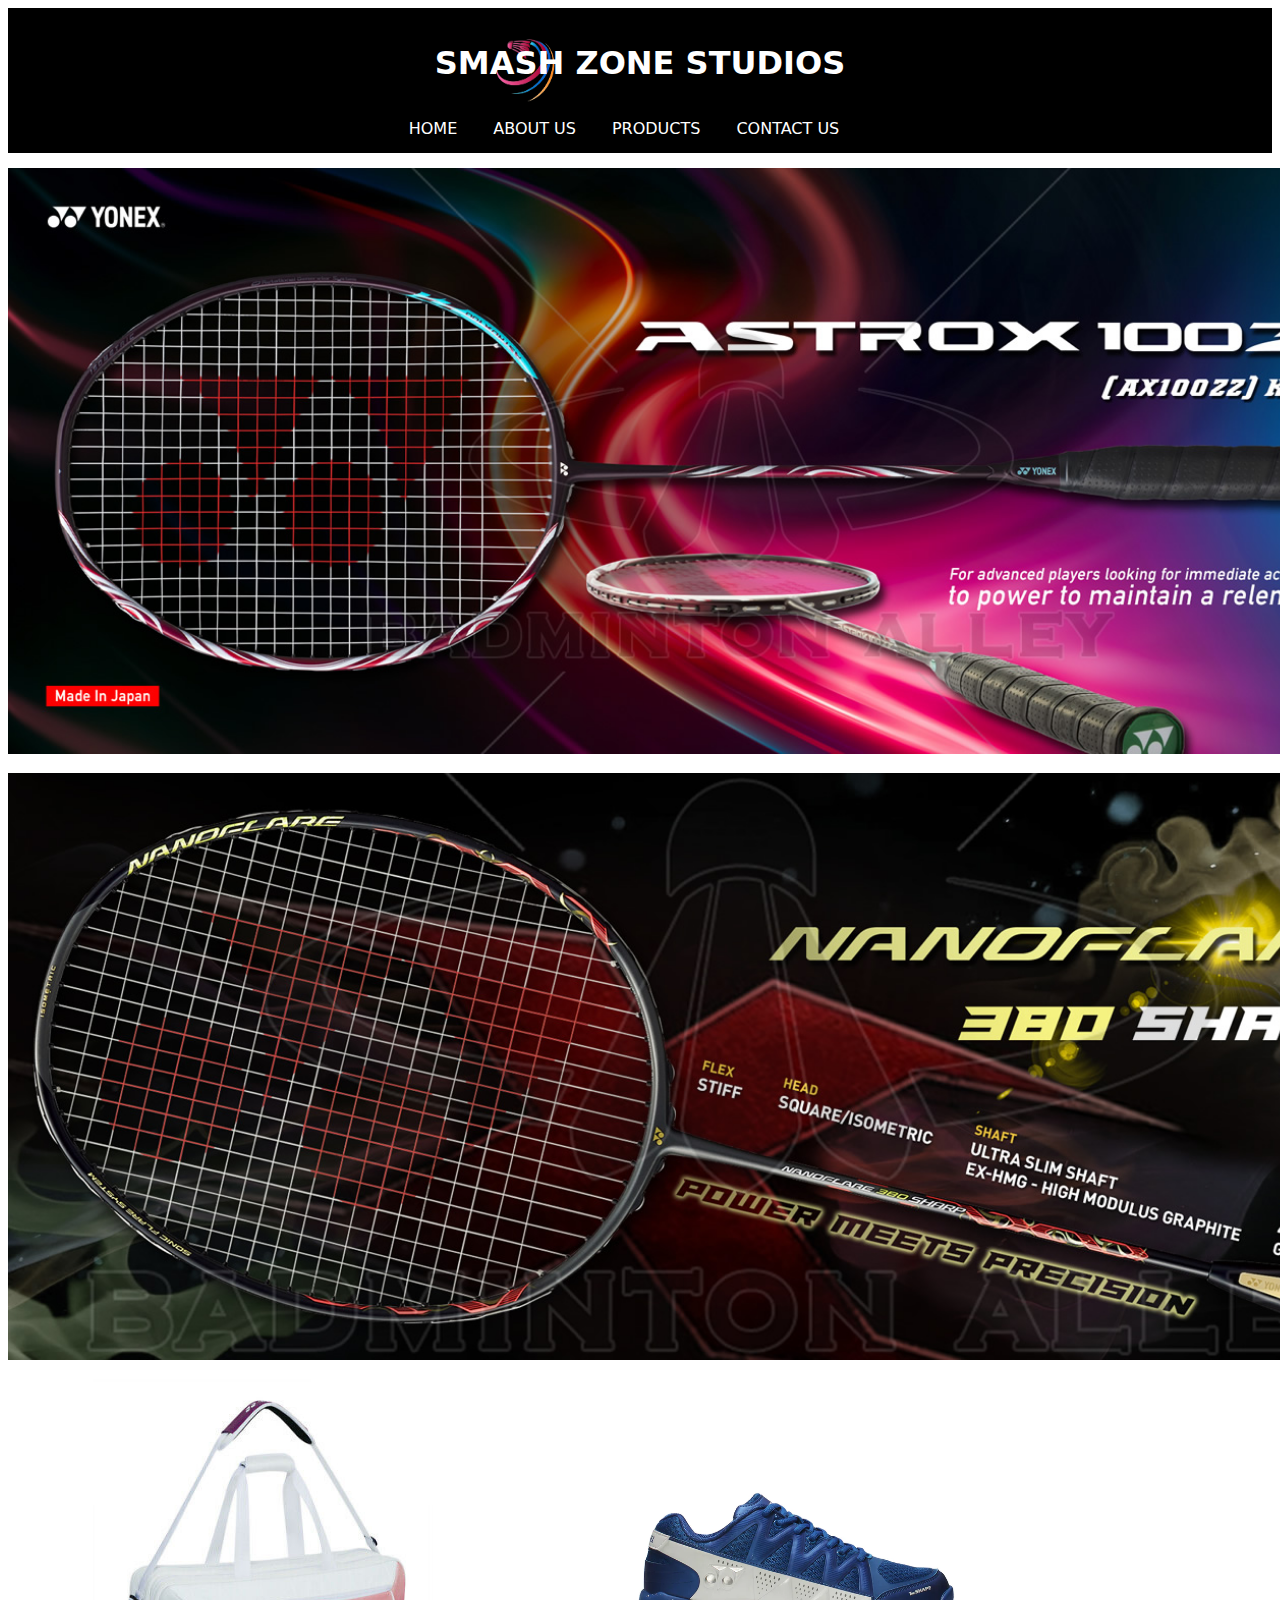
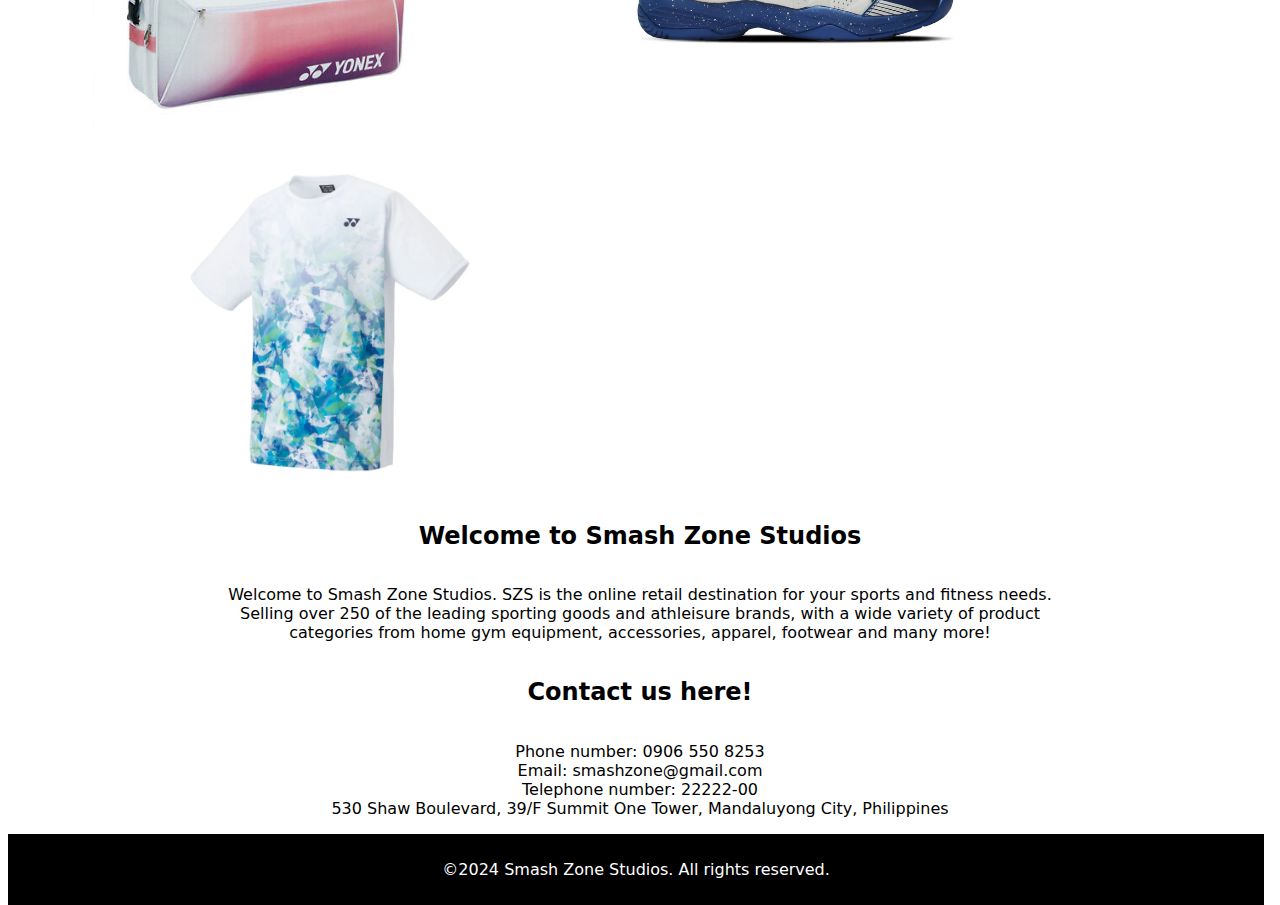
<file: index.html>
<!DOCTYPE html>
<html lang="en">
<head>
    <title>SMASH ZONE STUDIOS</title>
    <link rel="stylesheet" href="style.css">
    <link rel="icon" href="logo.png"
          type="image/x-icon">
</head>
<body>
    
    <div class="top">
    <img src="logo.png" class="logo" height="105px" width="85px">
    <h1 class="header">SMASH ZONE STUDIOS</h1>
    </div>
    
    <div class="navi">
    <center>
    <a href ="home.html">HOME</a> &nbsp; &nbsp; &nbsp; &nbsp;
    <a href="about.html">ABOUT US</a> &nbsp; &nbsp; &nbsp; &nbsp;
    <a href="products.html">PRODUCTS</a> &nbsp; &nbsp; &nbsp; &nbsp;
    <a href="contacts.html">CONTACT US</a> &nbsp; &nbsp; &nbsp; &nbsp;
    </center>
</div>


<div class="homepage">
    <center>
    <a href="products.html"> <img src="astrox.jpg" class="astrox" width="1466px"> </a>
    <a href="products.html"> <img src="nanoflare.jpg" class="nano" width="1466px"> </a>
    </center>
    <a href="products.html"> <img src="bag.jpg" class="bag" width= "340px" height="350px"></a>
    <a href="products.html"> <img src="yonexskill.png" class="shoes" width= "340px" height="350px"></a>
    <a href="products.html"> <img src="shirt.png" class="shirt" width="340px" height="350px"></a>
</div>

<div class="about">
    <center>
<a href="about.html">
    <h2 class="head">Welcome to Smash Zone Studios</h2></a>
    <p> Welcome to Smash Zone Studios. SZS is the online retail destination for your sports and fitness needs.<br>
       Selling over 250 of the leading sporting goods and athleisure brands, with a wide variety of product <br>categories from home gym equipment, accessories, apparel, footwear and many more! </p>

<a href="contacts.html">
    <h2 class="conhead">Contact us here!</h2></a>
    <p class="con">Phone number: 0906 550 8253 <br>
        Email: smashzone@gmail.com <br>
        Telephone number: 22222-00 <br>
        530 Shaw Boulevard, 39/F Summit One Tower, Mandaluyong City, Philippines</p>
</div>

<div class="footer">
    <p>&copy;2024 Smash Zone Studios. All rights reserved.</p>
</div>

</body>
</html>
</file>
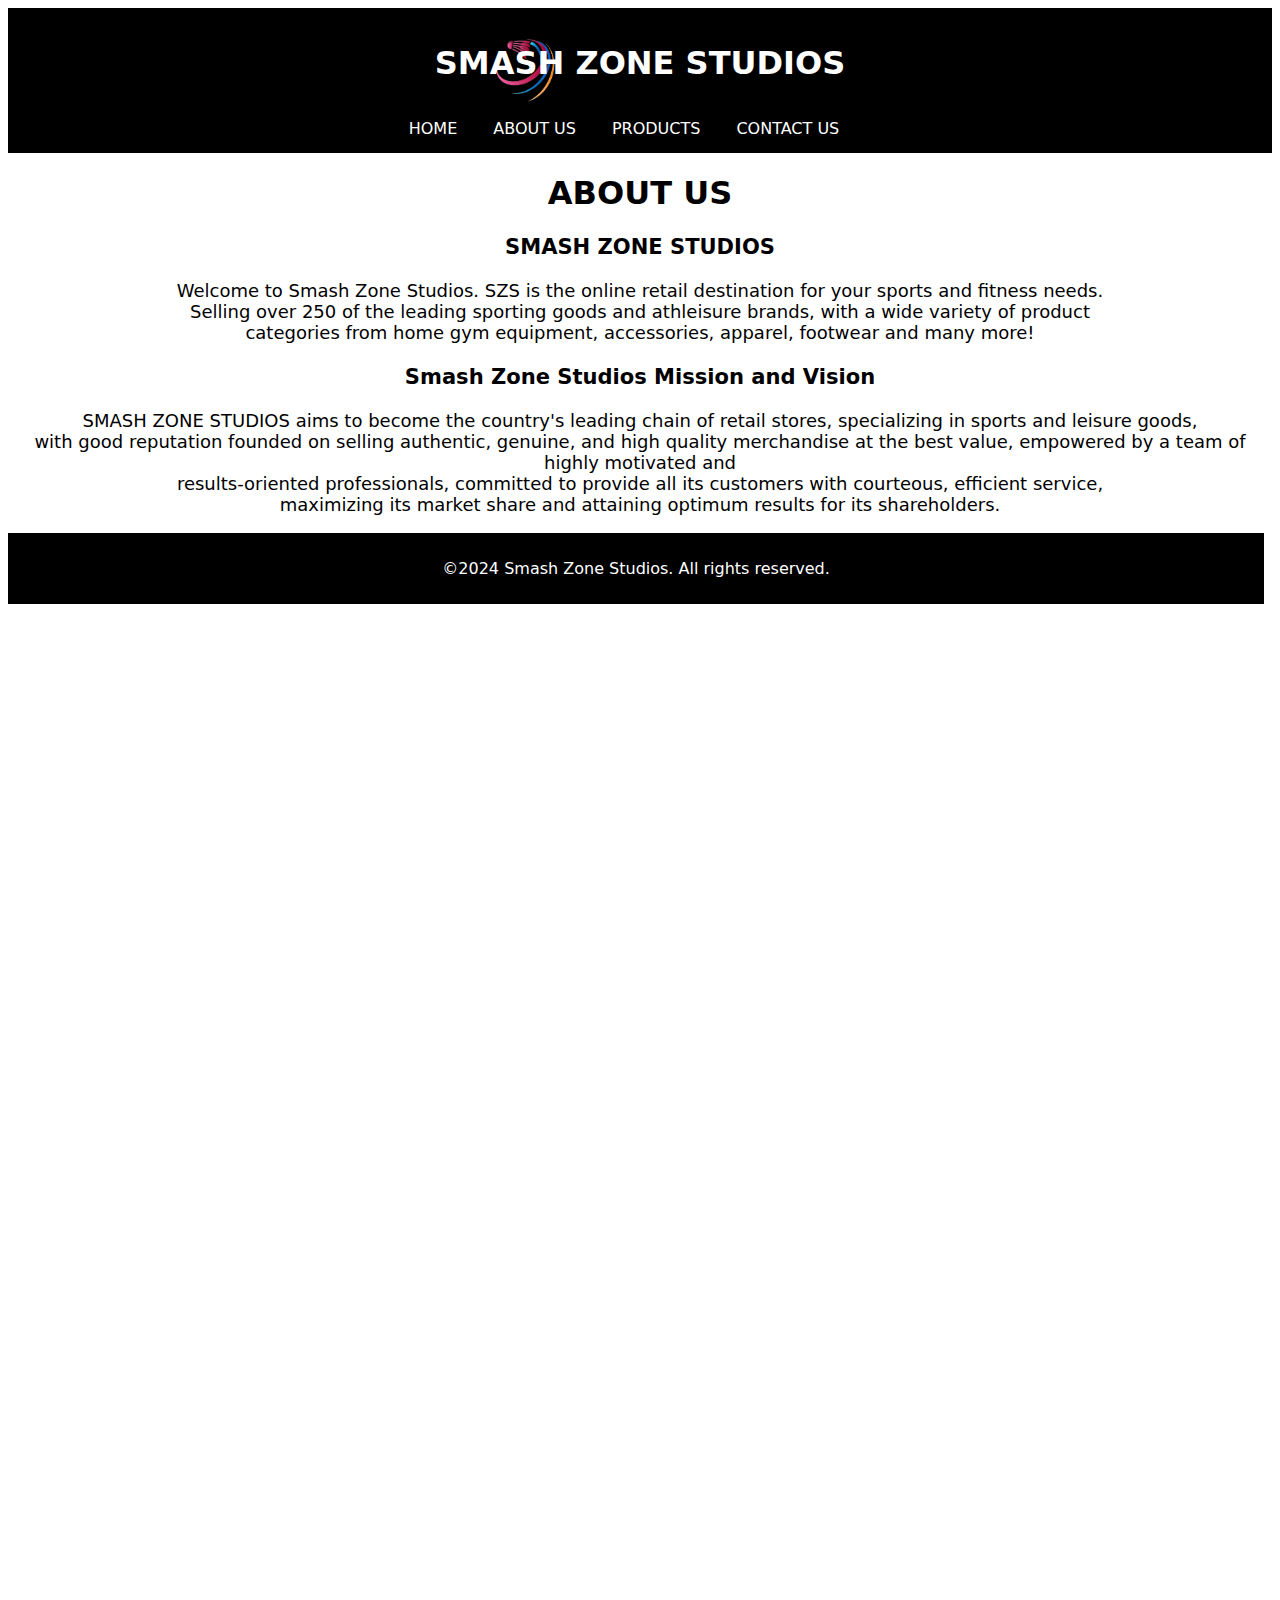
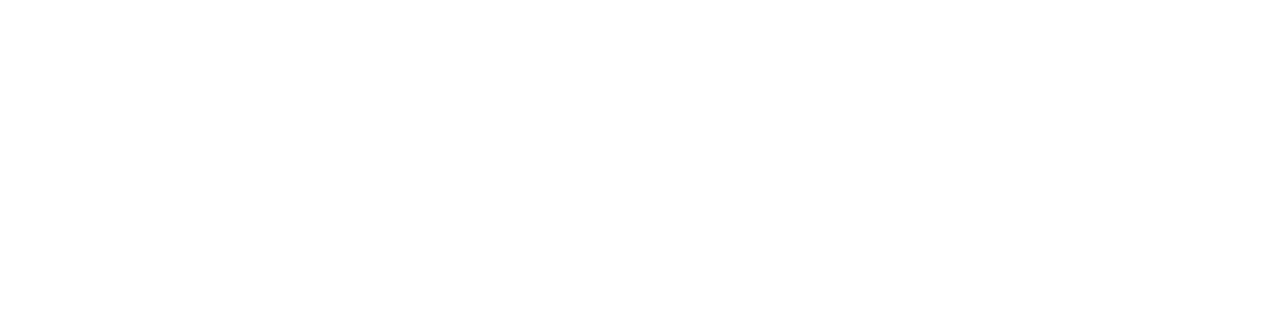
<file: about.html>
<!DOCTYPE html>
<html lang="en">
<head>
    <title>SMASH ZONE STUDIOS</title>
    <link rel="stylesheet" href="style.css">
    <link rel="icon" href="logo.png"
          type="image/x-icon">
</head>
<body>
    
    <div class="top">
    <img src="logo.png" class="logo" height="105px" width="85px">
    <h1 class="header">SMASH ZONE STUDIOS</h1>
    </div>
    
    <div class="navi">
    <center>
    <a href ="index.html">HOME</a> &nbsp; &nbsp; &nbsp; &nbsp;
    <a href="about.html">ABOUT US</a> &nbsp; &nbsp; &nbsp; &nbsp;
    <a href="products.html">PRODUCTS</a> &nbsp; &nbsp; &nbsp; &nbsp;
    <a href="contacts.html">CONTACT US</a> &nbsp; &nbsp; &nbsp; &nbsp;
    </center>
</div>

<div class="aboutmain">
    <center>
    <h1 class="aboutreal">ABOUT US</h1>
    <h3>SMASH ZONE STUDIOS</h3>
    <p>Welcome to Smash Zone Studios. SZS is the online retail destination for your sports and fitness needs.<br>
       Selling over 250 of the leading sporting goods and athleisure brands, with a wide variety of product <br>categories from home gym equipment, accessories, apparel, footwear and many more!</p>

    <h3>Smash Zone Studios Mission and Vision</h3>
    <p>SMASH ZONE STUDIOS aims to become the country's leading chain of retail stores, specializing in sports and leisure goods, <br>
        with good reputation founded on selling authentic, genuine, and high quality merchandise at the best value, empowered by a team of highly motivated and <br>
        results-oriented professionals, committed to provide all its customers with courteous, efficient service,<br>
         maximizing its market share and attaining optimum results for its shareholders.</p>
    </center>
</div>

<div class="footer">
    <p>&copy;2024 Smash Zone Studios. All rights reserved.</p>
</div>
</body>
</html>
</file>
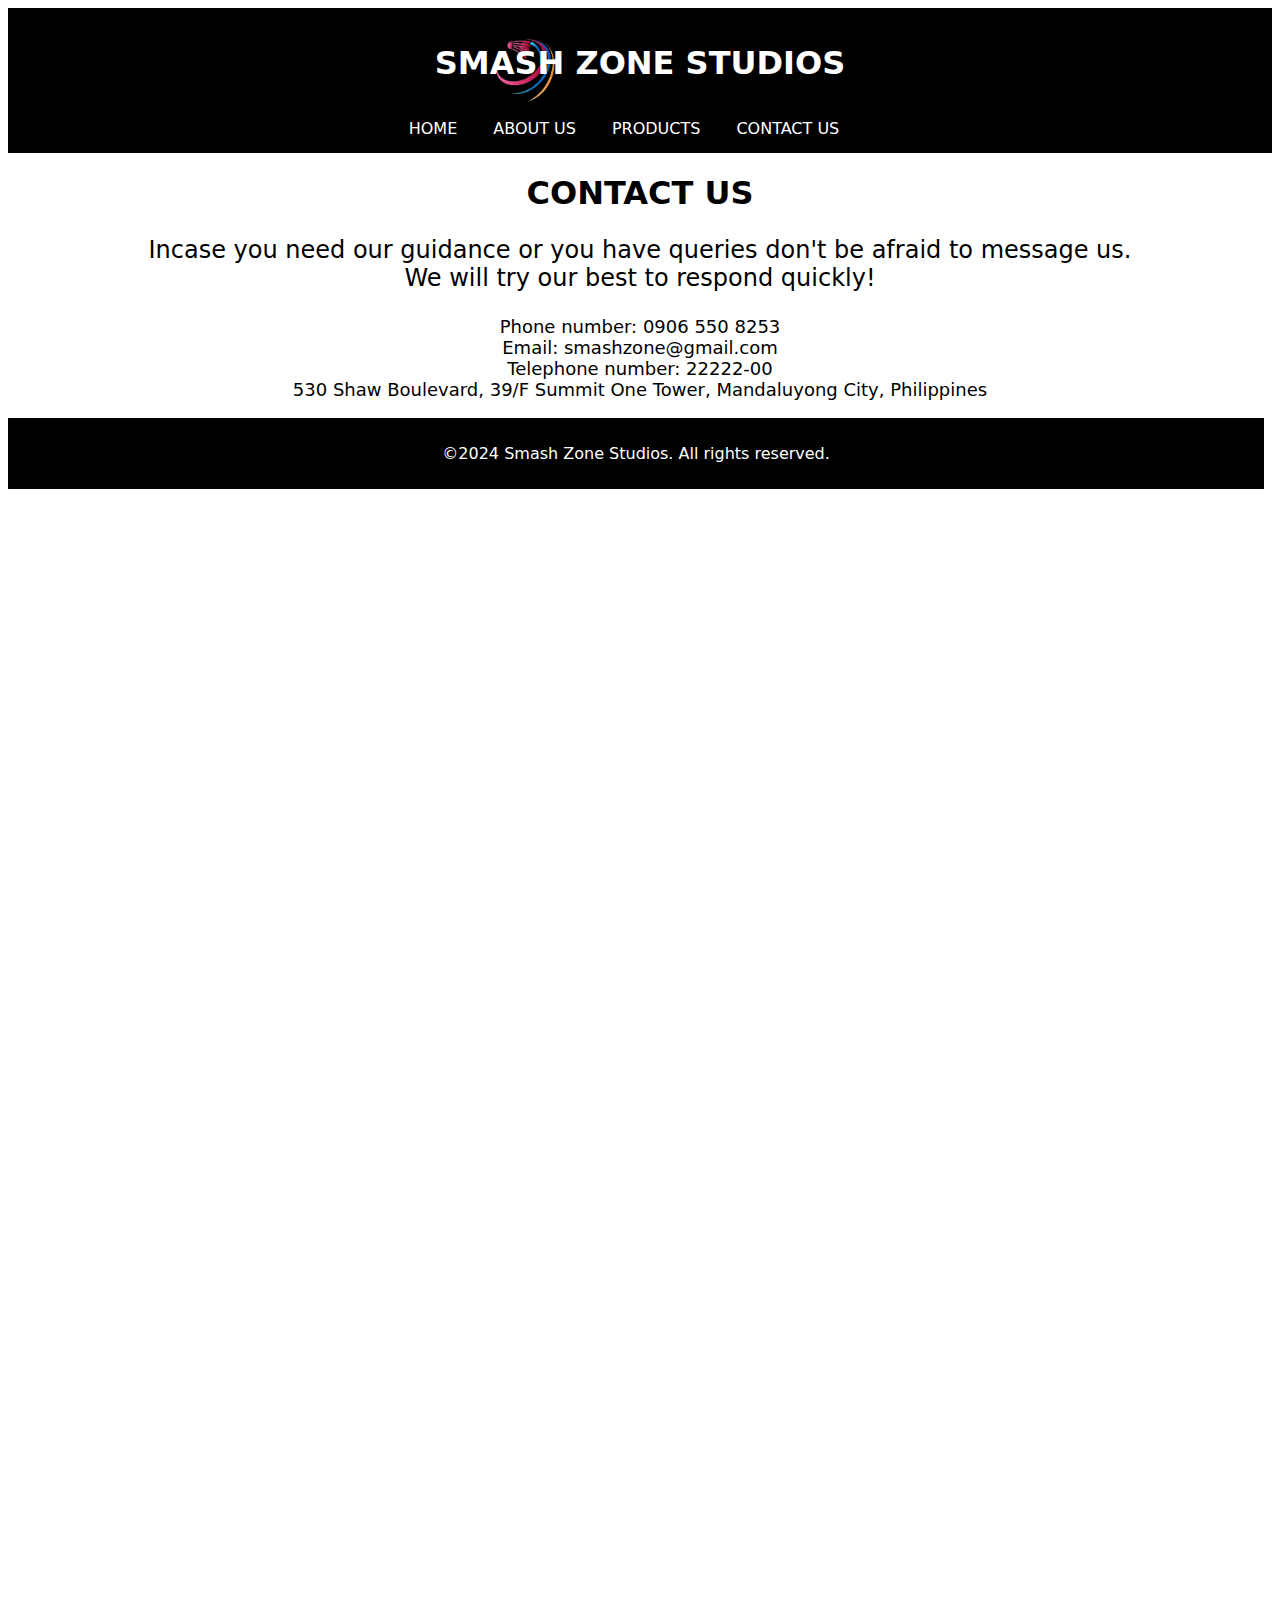
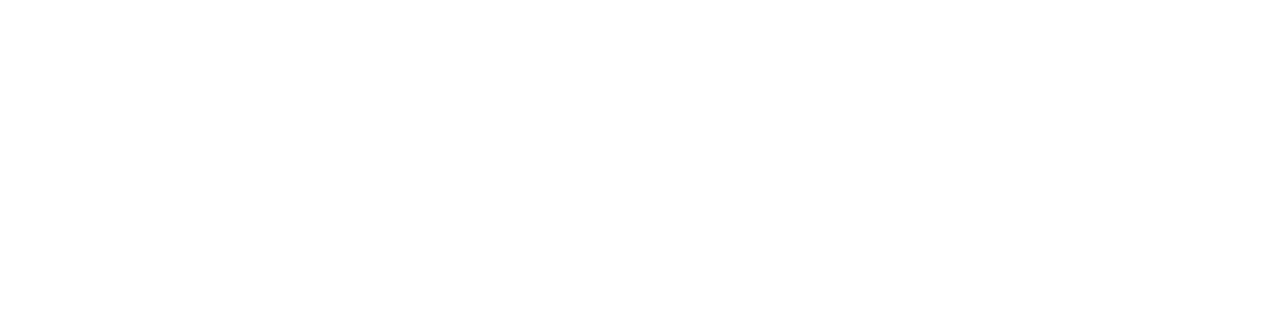
<file: contacts.html>
<!DOCTYPE html>
<html lang="en">
<head>
    <title>SMASH ZONE STUDIOS</title>
    <link rel="stylesheet" href="style.css">
    <link rel="icon" href="logo.png"
          type="image/x-icon">
</head>
<body>
    
    <div class="top">
    <img src="logo.png" class="logo" height="105px" width="85px">
    <h1 class="header">SMASH ZONE STUDIOS</h1>
    </div>
    
    <div class="navi">
    <center>
    <a href ="index.html">HOME</a> &nbsp; &nbsp; &nbsp; &nbsp;
    <a href="about.html">ABOUT US</a> &nbsp; &nbsp; &nbsp; &nbsp;
    <a href="products.html">PRODUCTS</a> &nbsp; &nbsp; &nbsp; &nbsp;
    <a href="contacts.html">CONTACT US</a> &nbsp; &nbsp; &nbsp; &nbsp;
    </center>
</div>

<div>
    <center>
    <h1 class="cont">CONTACT US</h1>
    <h3 class="conts">Incase you need our guidance or you have queries don't be afraid to message us.<br>
        We will try our best to respond quickly!</h3>
        <p class="cos">Phone number: 0906 550 8253 <br>
            Email: smashzone@gmail.com <br>
            Telephone number: 22222-00 <br>
            530 Shaw Boulevard, 39/F Summit One Tower, Mandaluyong City, Philippines</p>
    </div>
    </center>
</div>

<div class="footer">
    <p>&copy;2024 Smash Zone Studios. All rights reserved.</p>
</div>
</body>
</html>
</file>
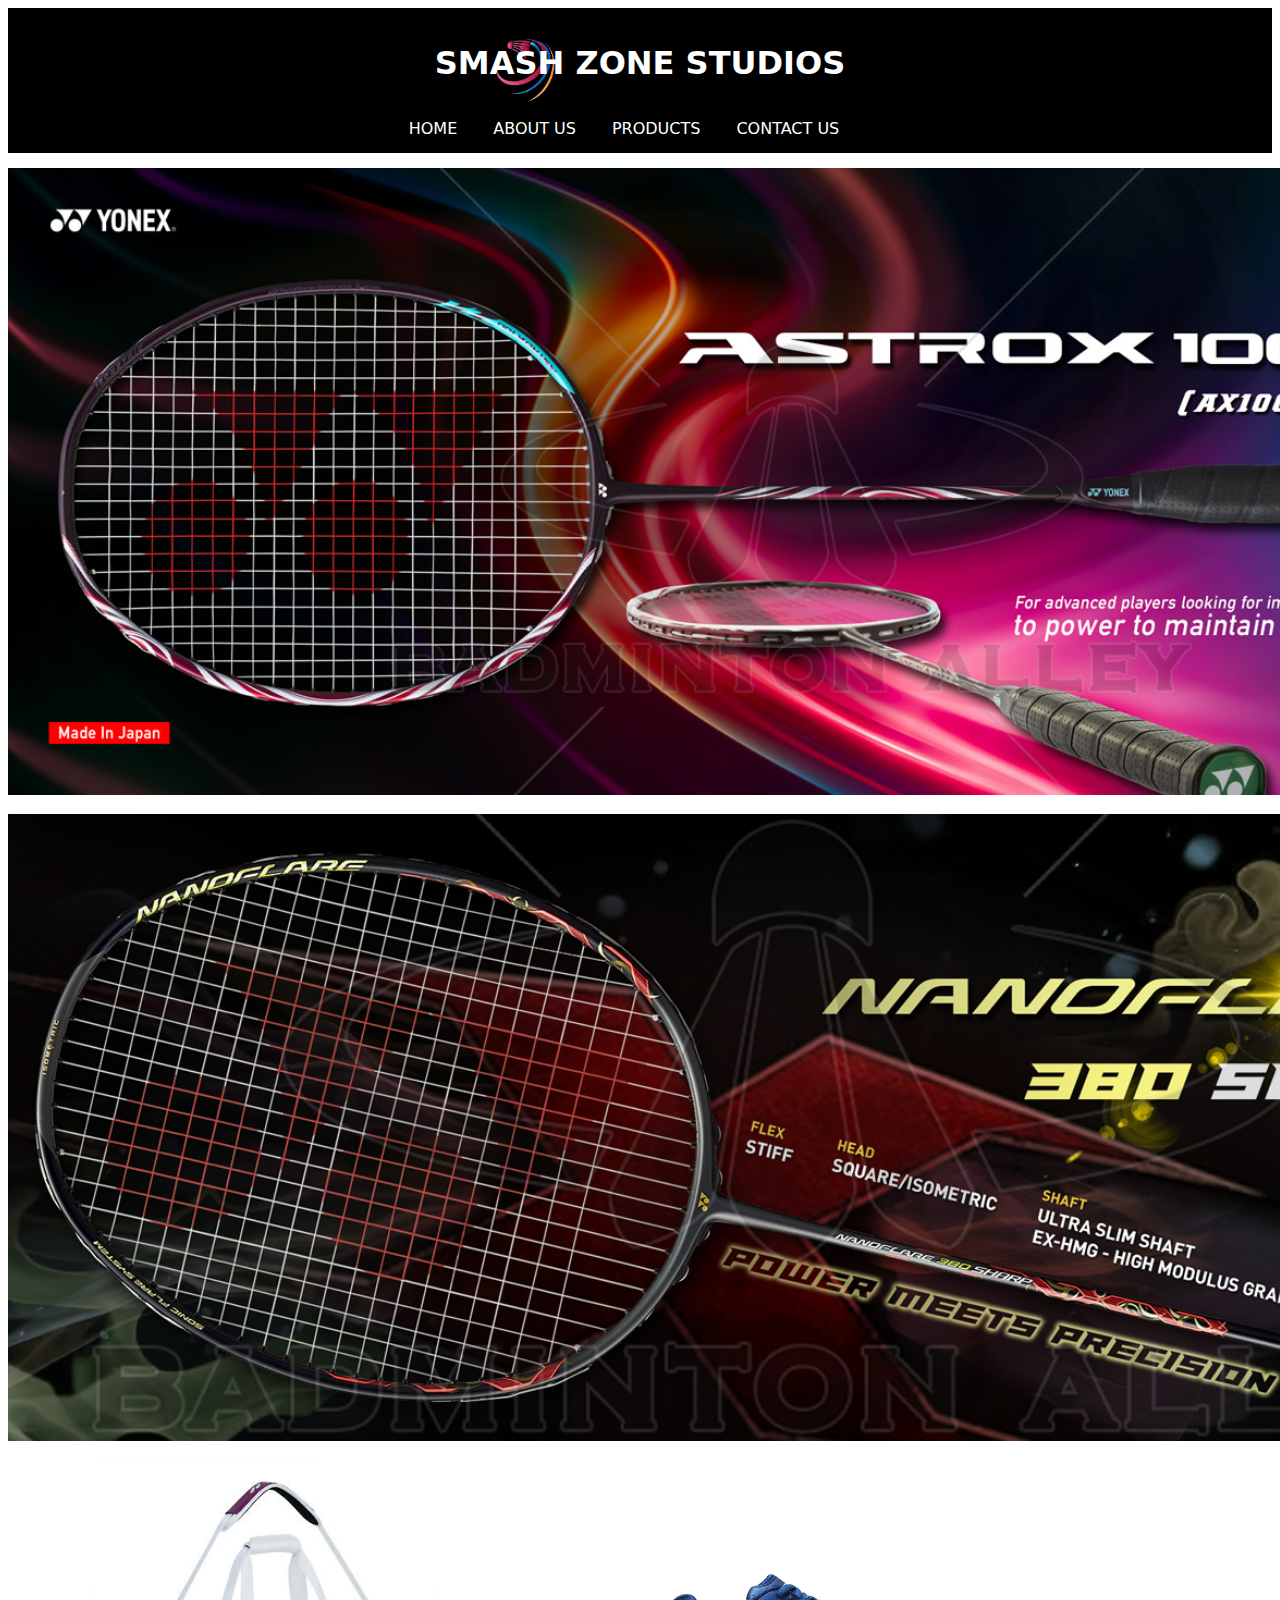
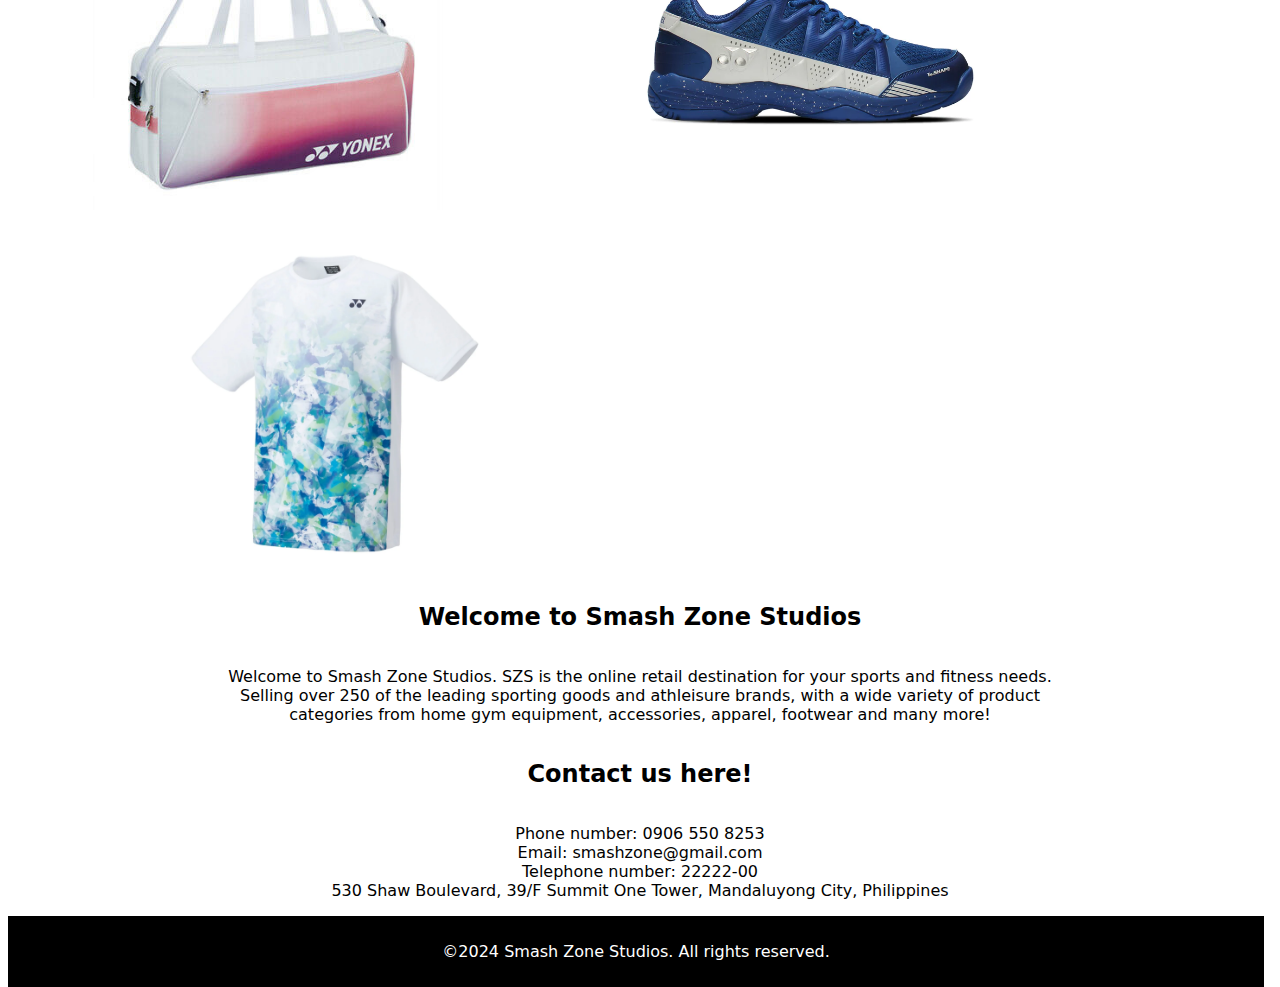
<file: index.html.html>
<!DOCTYPE html>
<html lang="en">
<head>
    <meta charset="UTF-8">
    <meta name="viewport" content="width=device-width, initial-scale=1.0">
    <title>SMASH ZONE STUDIOS</title>
    <link rel="stylesheet" href="style.css">
</head>
<body>
    
    <div class="top">
    <img src="logo.png" class="logo" height="105px" width="85px">
    <h1 class="header">SMASH ZONE STUDIOS</h1>
    </div>
    
    <div class="navi">
    <center>
    <a href ="index.html">HOME</a> &nbsp; &nbsp; &nbsp; &nbsp;
    <a href="about.html">ABOUT US</a> &nbsp; &nbsp; &nbsp; &nbsp;
    <a href="products.html">PRODUCTS</a> &nbsp; &nbsp; &nbsp; &nbsp;
    <a href="contacts.html">CONTACT US</a> &nbsp; &nbsp; &nbsp; &nbsp;
    </center>
</div>


<div class="homepage">
    <center>
    <a href="products.html"> <img src="astrox.jpg" class="astrox" width="1568px"> </a>
    <a href="products.html"> <img src="nanoflare.jpg" class="nano" width="1568px"> </a>
    </center>
    <a href="products.html"> <img src="bag.jpg" class="bag" width= "350px" height="350px"></a>
    <a href="products.html"> <img src="yonexskill.png" class="shoes" width= "350px" height="350px"></a>
    <a href="products.html"> <img src="shirt.png" class="shirt" width="350px" height="350px"></a>
</div>

<div class="about">
    <center>
<a href="about.html">
    <h2 class="head">Welcome to Smash Zone Studios</h2></a>
    <p> Welcome to Smash Zone Studios. SZS is the online retail destination for your sports and fitness needs.<br>
       Selling over 250 of the leading sporting goods and athleisure brands, with a wide variety of product <br>categories from home gym equipment, accessories, apparel, footwear and many more! </p>

<a href="contacts.html">
    <h2 class="conhead">Contact us here!</h2></a>
    <p class="con">Phone number: 0906 550 8253 <br>
        Email: smashzone@gmail.com <br>
        Telephone number: 22222-00 <br>
        530 Shaw Boulevard, 39/F Summit One Tower, Mandaluyong City, Philippines</p>
</div>

<div class="footer">
    <p>&copy;2024 Smash Zone Studios. All rights reserved.</p>
</div>

</body>
</html>
</file>
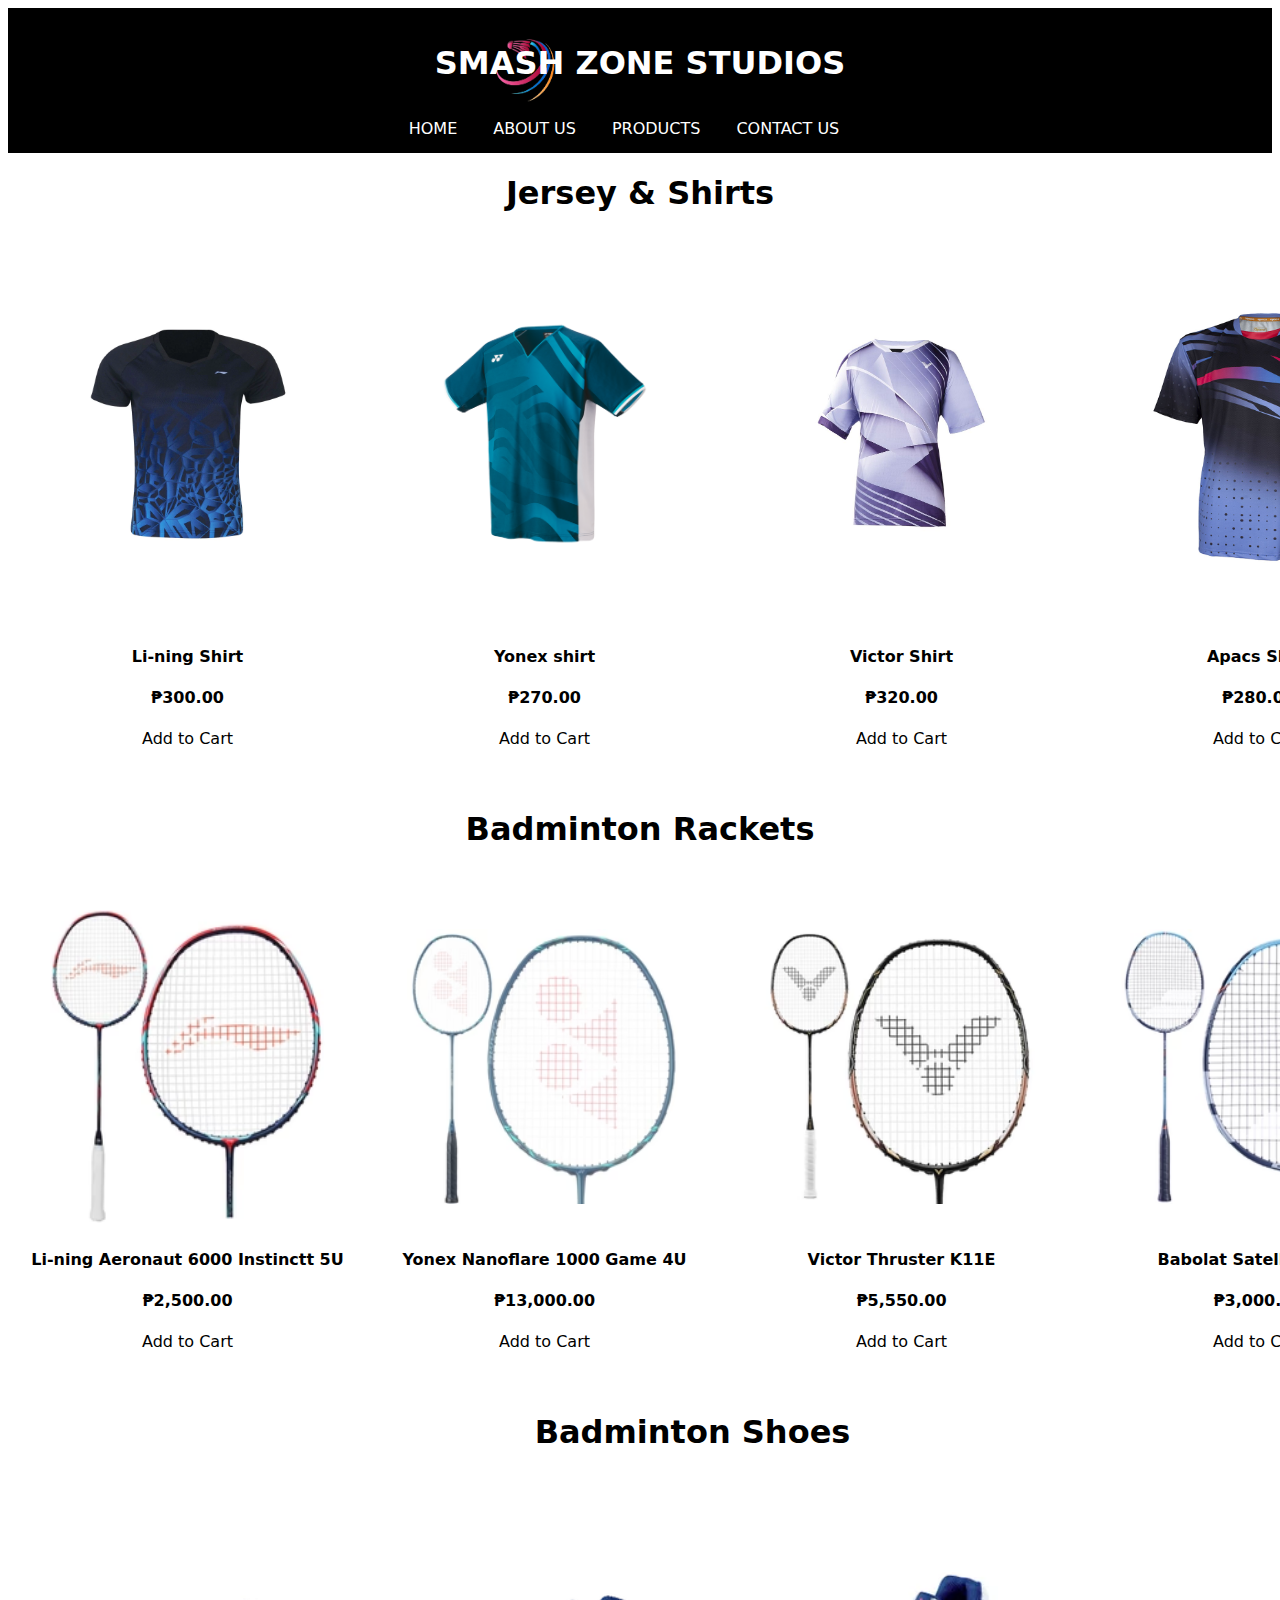
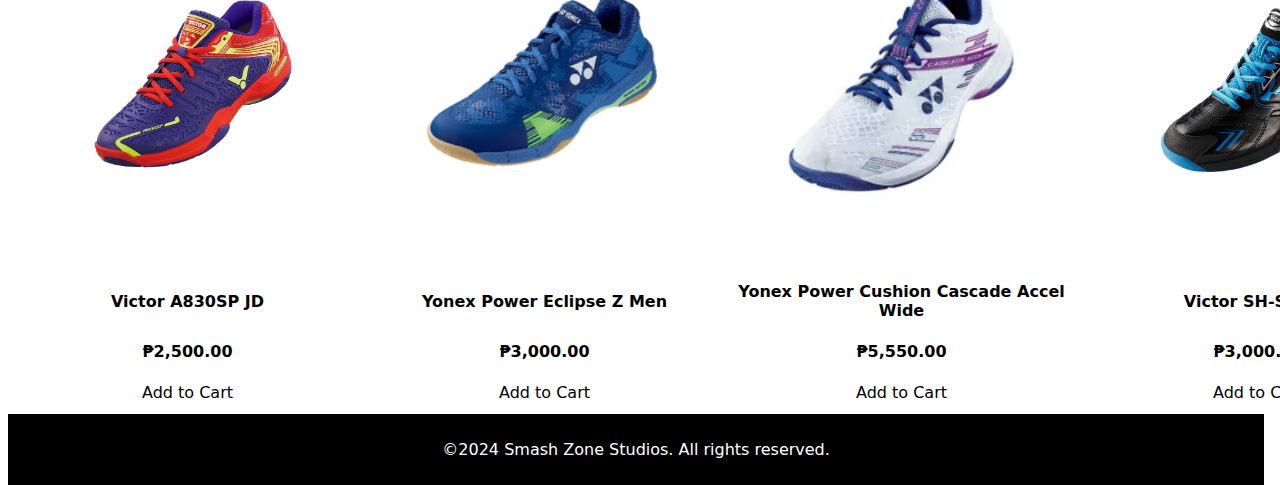
<file: products.html>
<!DOCTYPE html>
<html lang="en">
<head>
    <meta charset="UTF-8">
    <meta name="viewport" content="width=device-width, initial-scale=1.0">
    <title>SMASH ZONE STUDIOS</title>
    <link rel="stylesheet" href="style.css">
    <link rel="icon" href="logo.png"
          type="image/x-icon">
</head>
<body>
    
    <div class="top">
    <img src="logo.png" class="logo" height="105px" width="85px">
    <h1 class="header">SMASH ZONE STUDIOS</h1>
    </div>
    
    <div class="navi">
    <center>
    <a href ="index.html">HOME</a> &nbsp; &nbsp; &nbsp; &nbsp;
    <a href="about.html">ABOUT US</a> &nbsp; &nbsp; &nbsp; &nbsp;
    <a href="products.html">PRODUCTS</a> &nbsp; &nbsp; &nbsp; &nbsp;
    <a href="contacts.html">CONTACT US</a> &nbsp; &nbsp; &nbsp; &nbsp;
    </center>
</div>

<div class="shirts">
    <center>
<h1 class="jersey">Jersey & Shirts</h1>
    </center>
</div>

<table class="tab1">
    <tr>
        <td class="td1"><img class="shirt1"></td>
        <td class="td1"><img class="shirt2"></td>
        <td class="td1"><img class="shirt3"></td>
        <td class="td1"><img class="shirt4"></td>
    </tr>

    <tr>
        <td class="td2"><b>Li-ning Shirt</b></td>
        <td class="td2"><b>Yonex shirt</b></td>
        <td class="td2"><b>Victor Shirt</b></td>
        <td class="td2"><b>Apacs Shirt</b></td>
    </tr>

    <tr>
        <td class="price"><b>₱300.00</b></td>
        <td class="price"><b>₱270.00</b></td>
        <td class="price"><b>₱320.00</b></td>
        <td class="price"><b>₱280.00</b></td>

    </tr>

    <tr>
        <td class="td3">Add to Cart</td>
        <td class="td3">Add to Cart</td>
        <td class="td3">Add to Cart</td>
        <td class="td3">Add to Cart</td>
    </tr>
</table>
<div class="rackets">
    <center>
<h1 class="racket">Badminton Rackets</h1>
    </center>
</div>
<table class="tab2">
    <tr>
        <td class="td5"><img class="racket1"></td>
        <td class="td5"><img class="racket2"></td>
        <td class="td5"><img class="racket3"></td>
        <td class="td5"><img class="racket4"></td>
    </tr>

    <tr>
        <td class="td6"><b>Li-ning Aeronaut 6000 Instinctt 5U</b></td>
        <td class="td6"><b>Yonex Nanoflare 1000 Game 4U</b></td>
        <td class="td6"><b>Victor Thruster K11E</b></td>
        <td class="td6"><b>Babolat Satellite Blast</b></td>
    </tr>

    <tr>
        <td class="price2"><b>₱2,500.00</b></td>
        <td class="price2"><b>₱13,000.00</b></td>
        <td class="price2"><b>₱5,550.00</b></td>
        <td class="price2"><b>₱3,000.00</b></td>
    </tr>

    <tr>
        <td class="td7">Add to Cart</td>
        <td class="td7">Add to Cart</td>
        <td class="td7">Add to Cart</td>
        <td class="td7">Add to Cart</td>
    </tr>
</table>

<div class="shoes">
    <center>
<h1 class="shoe">Badminton Shoes</h1>
    </center>
</div>
<table class="tab3">
    <tr>
        <td class="td8"><img class="shoes1"></td>
        <td class="td8"><img class="shoes2"></td>
        <td class="td8"><img class="shoes3"></td>
        <td class="td8"><img class="shoes4"></td>

    </tr>

    <tr>
        <td class="td9"><b>Victor A830SP JD</b></td>
        <td class="td9"><b>Yonex Power Eclipse Z Men</b></td>
        <td class="td9"><b>Yonex Power Cushion Cascade Accel Wide</b></td>
        <td class="td9"><b>Victor SH-S80SD</b></td>
    </tr>

    <tr>
        <td class="price3"><b>₱2,500.00</b></td>
        <td class="price3"><b>₱3,000.00</b></td>
        <td class="price3"><b>₱5,550.00</b></td>
        <td class="price3"><b>₱3,000.00</b></td>
    </tr>

    <tr>
        <td class="td0">Add to Cart</td>
        <td class="td0">Add to Cart</td>
        <td class="td0">Add to Cart</td>
        <td class="td0">Add to Cart</td>
    </tr>
</table>


<div class="footer">
    <p>&copy;2024 Smash Zone Studios. All rights reserved.</p>
</div>
</body>
</html>
</file>
<file: style.css>
body{
    background-color: rgb(255, 255, 255);
    background-size: 1920px;
    height: 1920px;
}

.logo{
    float:left;
    margin-right: -1500px;
    margin-left: 460px;
   
  
}

.top{
    font-family: system-ui, -apple-system, BlinkMacSystemFont, 'Segoe UI', Roboto, Oxygen, Ubuntu, Cantarell, 'Open Sans', 'Helvetica Neue', sans-serif;
    color: white;
    padding: 15px;
    background-color: black;
    text-align: center;
   
}

.navi{
    overflow:hidden;
    background: black;
}

.navi a{
    text-decoration: none;
    font-family: system-ui, -apple-system, BlinkMacSystemFont, 'Segoe UI', Roboto, Oxygen, Ubuntu, Cantarell, 'Open Sans', 'Helvetica Neue', sans-serif;
    font-weight:500;
    padding-bottom: 15px;
    display:inline-block;
    color: rgb(255, 255, 255); 
    transition: 0.15s;
    cursor: pointer;
    
}

.navi a:hover {
    opacity: 0.5;
}

.astrox {
    margin-top: 15px;
    cursor: pointer;
    transition: 0.30s;   
}
.astrox:hover{
    opacity: 0.3;
}

.nano {
    margin-top: 15px;
    cursor: pointer;
    transition: 0.30s;
}
.nano:hover{
    opacity: 0.3;
}

.bag{
    margin-top: 15px;
    margin-left: 85px;
    margin-right: 85px;
    cursor: pointer;
    transition: 0.30s;   
}
.bag:hover{
    opacity:0.3;

}

.shoes{
    margin-top: 15px;
    margin-left: 105px;
    cursor: pointer;
    transition: 0.30s;
}
.shoes:hover{
    opacity: 0.3;
}

.shirt{
    margin-top: 15px;
    margin-left: 150px;
    cursor: pointer;
    transition: 0.30s;
}
.shirt:hover{
    opacity: 0.3;
}

.head{
    text-decoration:none;
    display: inline-block;
    color: black;
}
.about{
    text-decoration:none;
    font-family: system-ui, -apple-system, BlinkMacSystemFont, 'Segoe UI', Roboto, Oxygen, Ubuntu, Cantarell, 'Open Sans', 'Helvetica Neue', sans-serif;
    font-size: medium;
    color: black;
    display:flexbox;
  }
.conhead{
    text-decoration:none;
    display: inline-block;
    color: black;
}

.con{
    text-decoration:none;
    font-family: system-ui, -apple-system, BlinkMacSystemFont, 'Segoe UI', Roboto, Oxygen, Ubuntu, Cantarell, 'Open Sans', 'Helvetica Neue', sans-serif;
    font-size: medium;
    color: black;
    display:flexbox;  
}

.footer{
    color: white;
    padding: 10px;
    bottom: 0;
    background-color: black;
    text-align: center;
    font-family: system-ui, -apple-system, BlinkMacSystemFont, 'Segoe UI', Roboto, Oxygen, Ubuntu, Cantarell, 'Open Sans', 'Helvetica Neue', sans-serif;
    font-size:medium;
    font-weight: 300;
    text-align: center;
    width: 97.8%;
}


.aboutreal{
    text-align: center;
    font-family: system-ui, -apple-system, BlinkMacSystemFont, 'Segoe UI', Roboto, Oxygen, Ubuntu, Cantarell, 'Open Sans', 'Helvetica Neue', sans-serif;
    font-size:xx-large;
    font-weight: bold;
}
.aboutmain{
    text-align: center;
    font-family: system-ui, -apple-system, BlinkMacSystemFont, 'Segoe UI', Roboto, Oxygen, Ubuntu, Cantarell, 'Open Sans', 'Helvetica Neue', sans-serif;
    font-size:large;
    font-weight: 500;
}

.cont{
    text-align: center;
    font-family: system-ui, -apple-system, BlinkMacSystemFont, 'Segoe UI', Roboto, Oxygen, Ubuntu, Cantarell, 'Open Sans', 'Helvetica Neue', sans-serif;
    font-size: xx-large;
    font-weight: bold;
}

.conts{
    text-align: center;
    font-family: system-ui, -apple-system, BlinkMacSystemFont, 'Segoe UI', Roboto, Oxygen, Ubuntu, Cantarell, 'Open Sans', 'Helvetica Neue', sans-serif;
    font-size:x-large;
    font-weight:500;
}

.cos{
    text-align: center;
    font-family: system-ui, -apple-system, BlinkMacSystemFont, 'Segoe UI', Roboto, Oxygen, Ubuntu, Cantarell, 'Open Sans', 'Helvetica Neue', sans-serif;
    font-size:large;
    font-weight:500;
}

.jersey{
    text-align: center;
    font-family: system-ui, -apple-system, BlinkMacSystemFont, 'Segoe UI', Roboto, Oxygen, Ubuntu, Cantarell, 'Open Sans', 'Helvetica Neue', sans-serif;   
}

    .shirt1{
    content: url(lining.png);
    width: 275px;
    transition: transform 1s;  
    border-radius: 5px; 
    cursor: pointer;
}

    .shirt1:hover{
        content: url(lining.png);
        border-radius: 5px;
        transform: scale(1.1);
        cursor: pointer;
        box-shadow: 0px 15px 5px rgb(85, 83, 83);
        transition: 0.5s;
    }
    .shirt2{
    content: url(yonexshirt.png);
    width: 275px;
    height: 260x;
    transition: transform 1s;  
    border-radius: 5px; 
    cursor: pointer;
}
.shirt2:hover{
    content: url(yonexshirt.png);
    border-radius: 5px;
    transform: scale(1.1);
    cursor: pointer;
    box-shadow: 0px 15px 5px rgb(85, 83, 83);
    transition: 0.5s;
}
    .shirt3{
    content: url(victor.jpg);
    width: 275px;
    height: 260x;
    transition: transform 1s;  
    border-radius: 5px; 
    cursor: pointer;
}
.shirt3:hover{
    content: url(victor.jpg);
    border-radius: 5px;
    transform: scale(1.1);
    cursor: pointer;
    box-shadow: 0px 15px 5px rgb(85, 83, 83);
    transition: 0.5s;
}

    .shirt4{
    content: url(apacs.jpg);
    width: 275px;
    transition: transform 1s;  
    border-radius: 5px; 
    cursor: pointer;
}
.shirt4:hover{
    content: url(apacs.jpg);
    border-radius: 5px;
    transform: scale(1.1);
    cursor: pointer;
    box-shadow: 0px 15px 5px rgb(85, 83, 83);
    transition: 0.5s;
}

    .tab1{
    margin: auto;
    table-layout:collapse;
    border: 3px rgb(180, 174, 174);
    border-collapse:separate;
    
    }

    .td1 {
    padding-left: 40px;
    padding-right: 40px;
    padding-top: 10px;
    padding-bottom: 10px;
    background: rgb(255, 255, 255);
    border: 1px rgb(255, 255, 255);
    border-radius: 20px 20px 0px 0px ;
    }

    .td2 {
    padding: 10px;
    text-align:center;
    background: rgb(255, 255, 255);
    border: 1px rgb(255, 255, 255);
    border-collapse: collapse;
    color: rgb(0, 0, 0);
    font-family:system-ui, -apple-system, BlinkMacSystemFont, 'Segoe UI', Roboto, Oxygen, Ubuntu, Cantarell, 'Open Sans', 'Helvetica Neue', sans-serif;   
    }

    .td2:hover{
        padding: 10px;
        background: (180, 174, 174);
        border: 1px rgb(255, 255, 255);
        border-collapse: collapse;
        color: rgb(0, 0, 0);
        font-family: system-ui, -apple-system, BlinkMacSystemFont, 'Segoe UI', Roboto, Oxygen, Ubuntu, Cantarell, 'Open Sans', 'Helvetica Neue', sans-serif;
        transition: 0.5s;
        cursor: pointer;
        text-shadow: rgb(90, 66, 66);
        
     }

    .td3{
    padding: 10px;
    text-align: center;
    font-family: system-ui, -apple-system, BlinkMacSystemFont, 'Segoe UI', Roboto, Oxygen, Ubuntu, Cantarell, 'Open Sans', 'Helvetica Neue', sans-serif;
    background: rgb(255, 255, 255);
    border-width: 6px rgb(255, 255, 255);
    border-color: rgb(255, 255, 255)
    border-collapse;
    color:black;
    border-radius: 0px 0px 10px 10px;
    transition: 0.15s; 
    }

    .td3:hover{
        padding: 10px;
        background: rgb(255, 255, 255);
        border-collapse: collapse;
        color: rgb(0, 0, 0);
        font-family:system-ui, -apple-system, BlinkMacSystemFont, 'Segoe UI', Roboto, Oxygen, Ubuntu, Cantarell, 'Open Sans', 'Helvetica Neue', sans-serif;
        opacity: 0.5;
        cursor: pointer;
        text-shadow: rgb(255, 255, 255);
        font-family: system-ui, -apple-system, BlinkMacSystemFont, 'Segoe UI', Roboto, Oxygen, Ubuntu, Cantarell, 'Open Sans', 'Helvetica Neue', sans-serif;
    }

    .price{
        padding: 10px;
        text-align:center;
        background: rgb(255, 255, 255);
        border: 1px rgb(255, 255, 255);
        border-collapse:separate;
        color: rgb(0, 0, 0);
        font-family: system-ui, -apple-system, BlinkMacSystemFont, 'Segoe UI', Roboto, Oxygen, Ubuntu, Cantarell, 'Open Sans', 'Helvetica Neue', sans-serif;
    }
    .racket{
        margin-top: 50px;
        margin-bottom:50px;
        text-align: center;
        font-family: system-ui, -apple-system, BlinkMacSystemFont, 'Segoe UI', Roboto, Oxygen, Ubuntu, Cantarell, 'Open Sans', 'Helvetica Neue', sans-serif;   
    }
    .tab2{
    
        margin: auto;
        table-layout:collapse;
        border: 3px rgb(180, 174, 174);
        border-collapse:separate;
    }

                .td5{
                    padding-left: 40px;
                    padding-right: 40px;
                    padding-top: 10px;
                    padding-bottom: 10px;
                    background: rgb(255, 255, 255);
                    border: 1px rgb(255, 255, 255);
                    border-radius: 20px 20px 0px 0px ;
                    }

                .racket1{
                    content: url(liningaero.png);
                    width: 275px;
                    transition: transform 1s;  
                    border-radius: 5px; 
                    cursor: pointer;
                }

                .racket1:hover{
                    content: url(liningaero.png);
                    border-radius: 5px;
                    transform: scale(1.1);
                    cursor: pointer;
                    box-shadow: 0px 15px 5px rgb(85, 83, 83);
                    transition: 0.5s;  
                }

                .racket2{
                    content: url(yonexnanoflare.jpg);
                    width: 275px;
                    transition: transform 1s;  
                    border-radius: 5px; 
                    cursor: pointer;
                    }
    
                .racket2:hover{
                    content: url(yonexnanoflare.jpg);
                    border-radius: 5px;
                    transform: scale(1.1);
                    cursor: pointer;
                    box-shadow: 0px 15px 5px rgb(85, 83, 83);
                    transition: 0.5s;  
                }
    
                .racket3{
                    content: url(victorthruster.jpg);
                    width: 275px;
                    transition: transform 1s;  
                    border-radius: 5px; 
                    cursor: pointer;
                    }
        
                .racket3:hover{
                    content: url(victorthruster.jpg);
                    border-radius: 5px;
                    transform: scale(1.1);
                    cursor: pointer;
                    box-shadow: 0px 15px 5px rgb(85, 83, 83);
                    transition: 0.5s;  
                }
            
                .racket4{
                    content: url(babolatsatellite.jpeg);
                    width: 275px;
                    transition: transform 1s;  
                    border-radius: 5px; 
                    cursor: pointer;
                    }
                
                .racket4:hover{
                    content: url(babolatsatellite.jpeg);
                    border-radius: 5px;
                    transform: scale(1.1);
                    cursor: pointer;
                    box-shadow: 0px 15px 5px rgb(85, 83, 83);
                    transition: 0.5s;  
                }
                .td6{
                    padding: 10px;
                    text-align: center;
                    background: rgb(255, 255, 255);
                    border: 1px rgb(255, 255, 255);
                    border-collapse: collapse;
                    color: rgb(0, 0, 0);
                    font-family:system-ui, -apple-system, BlinkMacSystemFont, 'Segoe UI', Roboto, Oxygen, Ubuntu, Cantarell, 'Open Sans', 'Helvetica Neue', sans-serif;
                }   
        
                .td6:hover{
                    padding: 10px;
                    background: (180, 174, 174);
                    border: 1px rgb(255, 255, 255);
                    border-collapse: collapse;
                    color: rgb(0, 0, 0);
                    font-family: system-ui, -apple-system, BlinkMacSystemFont, 'Segoe UI', Roboto, Oxygen, Ubuntu, Cantarell, 'Open Sans', 'Helvetica Neue', sans-serif;
                    transition: 0.5s;
                    cursor: pointer;
                }

                 .td7{
                    padding: 10px;
                    text-align: center;
                    font-family: system-ui, -apple-system, BlinkMacSystemFont, 'Segoe UI', Roboto, Oxygen, Ubuntu, Cantarell, 'Open Sans', 'Helvetica Neue', sans-serif;
                    background: rgb(255, 255, 255);
                    border-width: 6px rgb(255, 255, 255);
                    border-color: rgb(255, 255, 255)
                    border-collapse;
                    color:black;
                    border-radius: 0px 0px 10px 10px;
                    transition: 0.15s; 
                    }
        
                .td7:hover{
                    padding: 10px;
                    background: rgb(255, 255, 255);
                    border-collapse: collapse;
                    color: rgb(0, 0, 0);
                    font-family:system-ui, -apple-system, BlinkMacSystemFont, 'Segoe UI', Roboto, Oxygen, Ubuntu, Cantarell, 'Open Sans', 'Helvetica Neue', sans-serif;
                    opacity: 0.5;
                    cursor: pointer;
                    text-shadow: rgb(255, 255, 255);
                    font-family: system-ui, -apple-system, BlinkMacSystemFont, 'Segoe UI', Roboto, Oxygen, Ubuntu, Cantarell, 'Open Sans', 'Helvetica Neue', sans-serif;
                    }

                .price2{
                    padding: 10px;
                    font-family: system-ui, -apple-system, BlinkMacSystemFont, 'Segoe UI', Roboto, Oxygen, Ubuntu, Cantarell, 'Open Sans', 'Helvetica Neue', sans-serif;
                    text-align: center;
                    background: rgb(255, 255, 255);
                    border: 1px rgb(255, 255, 255);
                    border-collapse:separate;
                    color: rgb(0, 0, 0);
                }

                .shoe{
                    margin-top: 50px;
                    margin-bottom:50px;
                    text-align: center;
                    font-family: system-ui, -apple-system, BlinkMacSystemFont, 'Segoe UI', Roboto, Oxygen, Ubuntu, Cantarell, 'Open Sans', 'Helvetica Neue', sans-serif;   
                    }

                .tab3{
            
                    margin: auto;
                    table-layout:collapse;
                    border: 3px rgb(180, 174, 174);
                    border-collapse:separate;
                }
    
                .td8{
                    padding-left: 40px;
                    padding-right: 40px;
                    padding-top: 10px;
                    padding-bottom: 10px;
                    background: rgb(255, 255, 255);
                    border: 1px rgb(255, 255, 255);
                    border-radius: 20px 20px 0px 0px ;
                 }
            
                .shoes1{
                    content: url(liningbladeproblack.png);
                    width: 275px;
                    transition: transform 1s;  
                    border-radius: 5px; 
                    cursor: pointer;
                }
            
                .shoes1:hover{
                    content: url(liningbladeproblack.png);
                    border-radius: 5px;
                    transform: scale(1.1);
                    cursor: pointer;
                    box-shadow: 0px 15px 5px rgb(85, 83, 83);
                    transition: 0.5s;  
                }

                .shoes1{
                    content: url(victorA830SP\ JD.jpg);
                    width: 275px;
                    transition: transform 1s;  
                    border-radius: 5px; 
                    cursor: pointer;
                }
            
                .shoes1:hover{
                    content: url(victorA830SP\ JD.jpg);
                    border-radius: 5px;
                    transform: scale(1.1);
                    cursor: pointer;
                    box-shadow: 0px 15px 5px rgb(85, 83, 83);
                    transition: 0.5s;  
                }
                .shoes2{
                    content: url(yonexpowercushion.png);
                    width: 275px;
                    transition: transform 1s;  
                    border-radius: 5px; 
                    cursor: pointer;
                    }
                
                .shoes2:hover{
                    content: url(yonexpowercushion.png);
                    border-radius: 5px;
                    transform: scale(1.1);
                    cursor: pointer;
                    box-shadow: 0px 15px 5px rgb(85, 83, 83);
                    transition: 0.5s;  
                 }
                 .shoes3{
                    content: url(yonexxascade.png);
                    width: 275px;
                    transition: transform 1s;  
                    border-radius: 5px; 
                    cursor: pointer;
                    }
                
                .shoes3:hover{
                    content: url(yonexxascade.png);
                    border-radius: 5px;
                    transform: scale(1.1);
                    cursor: pointer;
                    box-shadow: 0px 15px 5px rgb(85, 83, 83);
                    transition: 0.5s;  
                 }
                 .shoes4{
                    content: url(victorsh-s80sd.png);
                    width: 275px;
                    transition: transform 1s;  
                    border-radius: 5px; 
                    cursor: pointer;
                    }
                
                .shoes4:hover{
                    content: url(victorsh-s80sd.png);
                    border-radius: 5px;
                    transform: scale(1.1);
                    cursor: pointer;
                    box-shadow: 0px 15px 5px rgb(85, 83, 83);
                    transition: 0.5s;  
                 }
                 .td9{
                    padding: 10px;
                    text-align: center;
                    background: rgb(255, 255, 255);
                    border: 1px rgb(255, 255, 255);
                    border-collapse: collapse;
                    color: rgb(0, 0, 0);
                    font-family:system-ui, -apple-system, BlinkMacSystemFont, 'Segoe UI', Roboto, Oxygen, Ubuntu, Cantarell, 'Open Sans', 'Helvetica Neue', sans-serif;
                 }   
                
                 .td9:hover{
                    padding: 10px;
                    background: (180, 174, 174);
                    border: 1px rgb(255, 255, 255);
                    border-collapse: collapse;
                    color: rgb(0, 0, 0);
                    font-family: system-ui, -apple-system, BlinkMacSystemFont, 'Segoe UI', Roboto, Oxygen, Ubuntu, Cantarell, 'Open Sans', 'Helvetica Neue', sans-serif;
                    transition: 0.5s;
                    cursor: pointer;
                 }
                 .td0{
                    padding: 10px;
                    text-align: center;
                    font-family: system-ui, -apple-system, BlinkMacSystemFont, 'Segoe UI', Roboto, Oxygen, Ubuntu, Cantarell, 'Open Sans', 'Helvetica Neue', sans-serif;
                    background: rgb(255, 255, 255);
                    border-width: 6px rgb(255, 255, 255);
                    border-color: rgb(255, 255, 255)
                    border-collapse;
                    color:black;
                    border-radius: 0px 0px 10px 10px;
                    transition: 0.15s; 
                    }
                
                .td0:hover{
                    padding: 10px;
                    background: rgb(255, 255, 255);
                    border-collapse: collapse;
                    color: rgb(0, 0, 0);
                    font-family:system-ui, -apple-system, BlinkMacSystemFont, 'Segoe UI', Roboto, Oxygen, Ubuntu, Cantarell, 'Open Sans', 'Helvetica Neue', sans-serif;
                    opacity: 0.5;
                    cursor: pointer;
                    text-shadow: rgb(255, 255, 255);
                    font-family: system-ui, -apple-system, BlinkMacSystemFont, 'Segoe UI', Roboto, Oxygen, Ubuntu, Cantarell, 'Open Sans', 'Helvetica Neue', sans-serif;
                    }
        
                .price3{
                        padding: 10px;
                        font-family: system-ui, -apple-system, BlinkMacSystemFont, 'Segoe UI', Roboto, Oxygen, Ubuntu, Cantarell, 'Open Sans', 'Helvetica Neue', sans-serif;
                        text-align: center;
                        background: rgb(255, 255, 255);
                        border: 1px rgb(255, 255, 255);
                        border-collapse:separate;
                        color: rgb(0, 0, 0);
                    }
</file>
